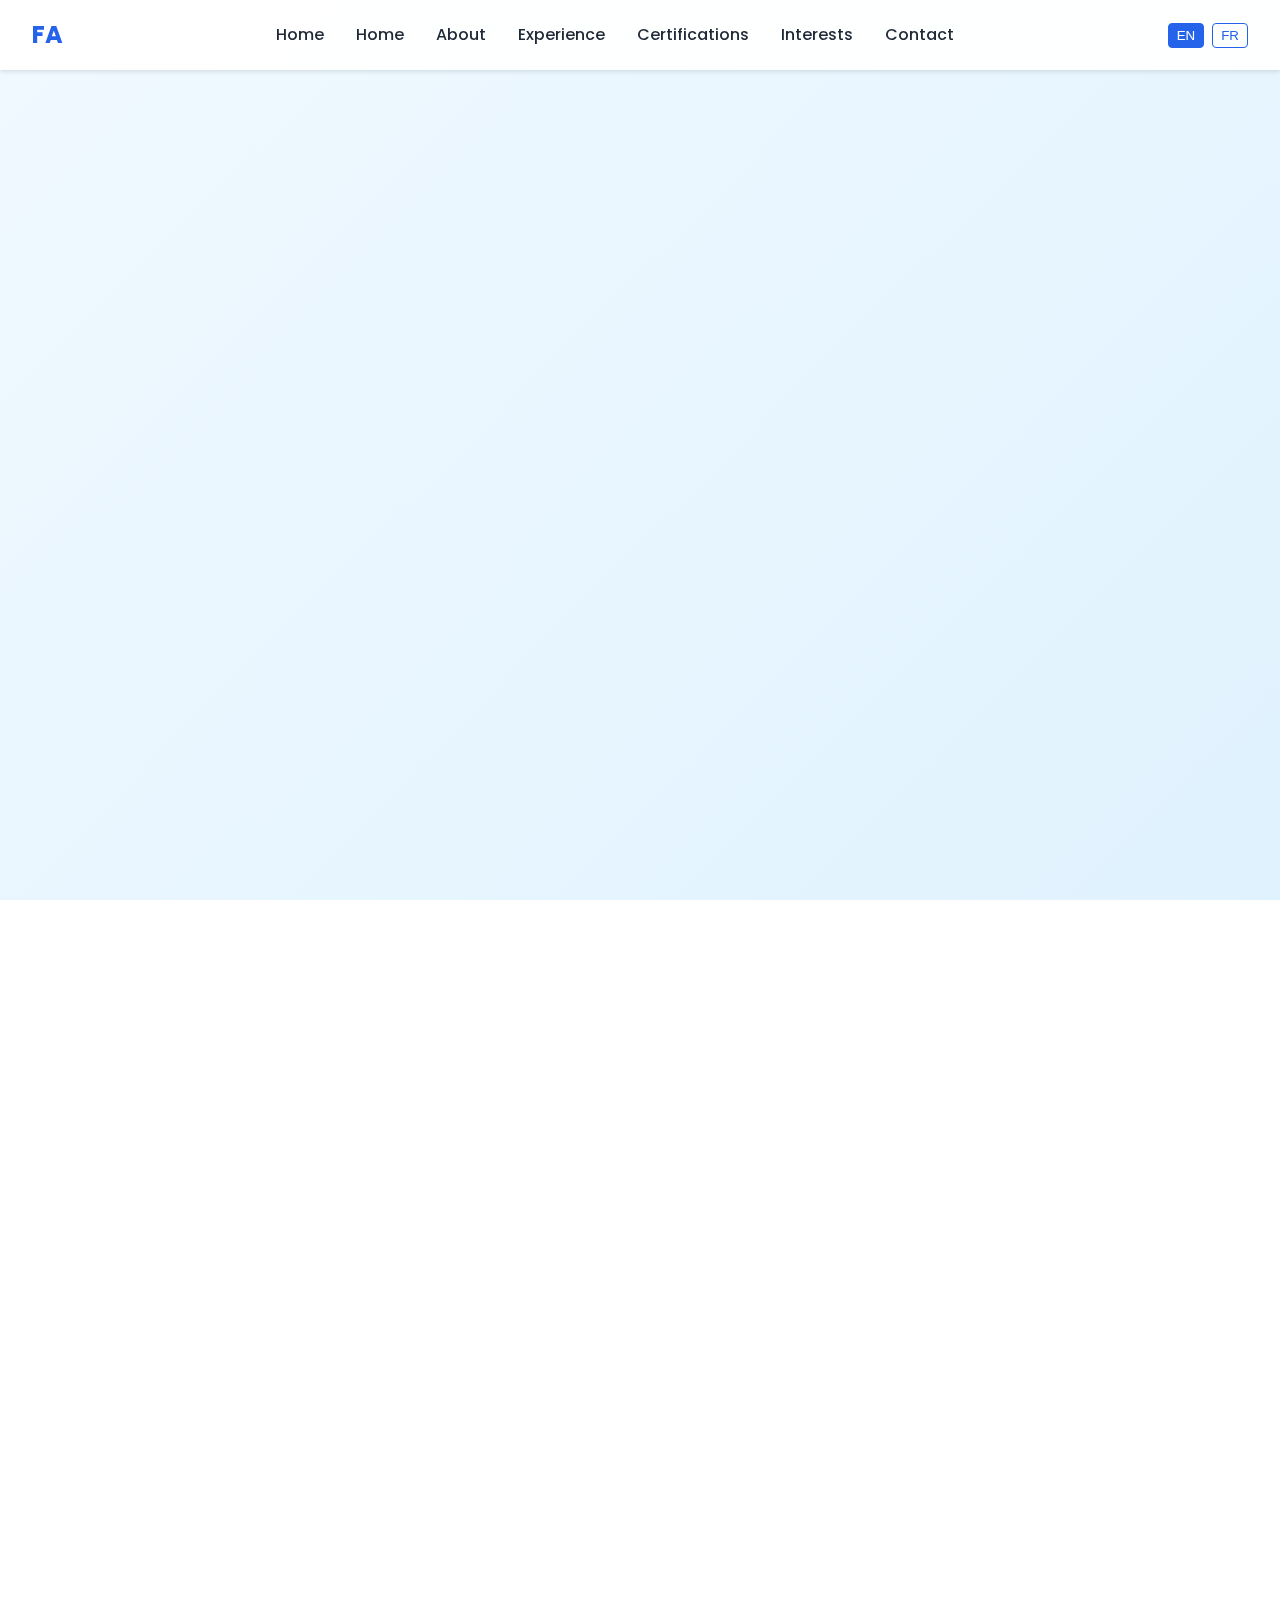
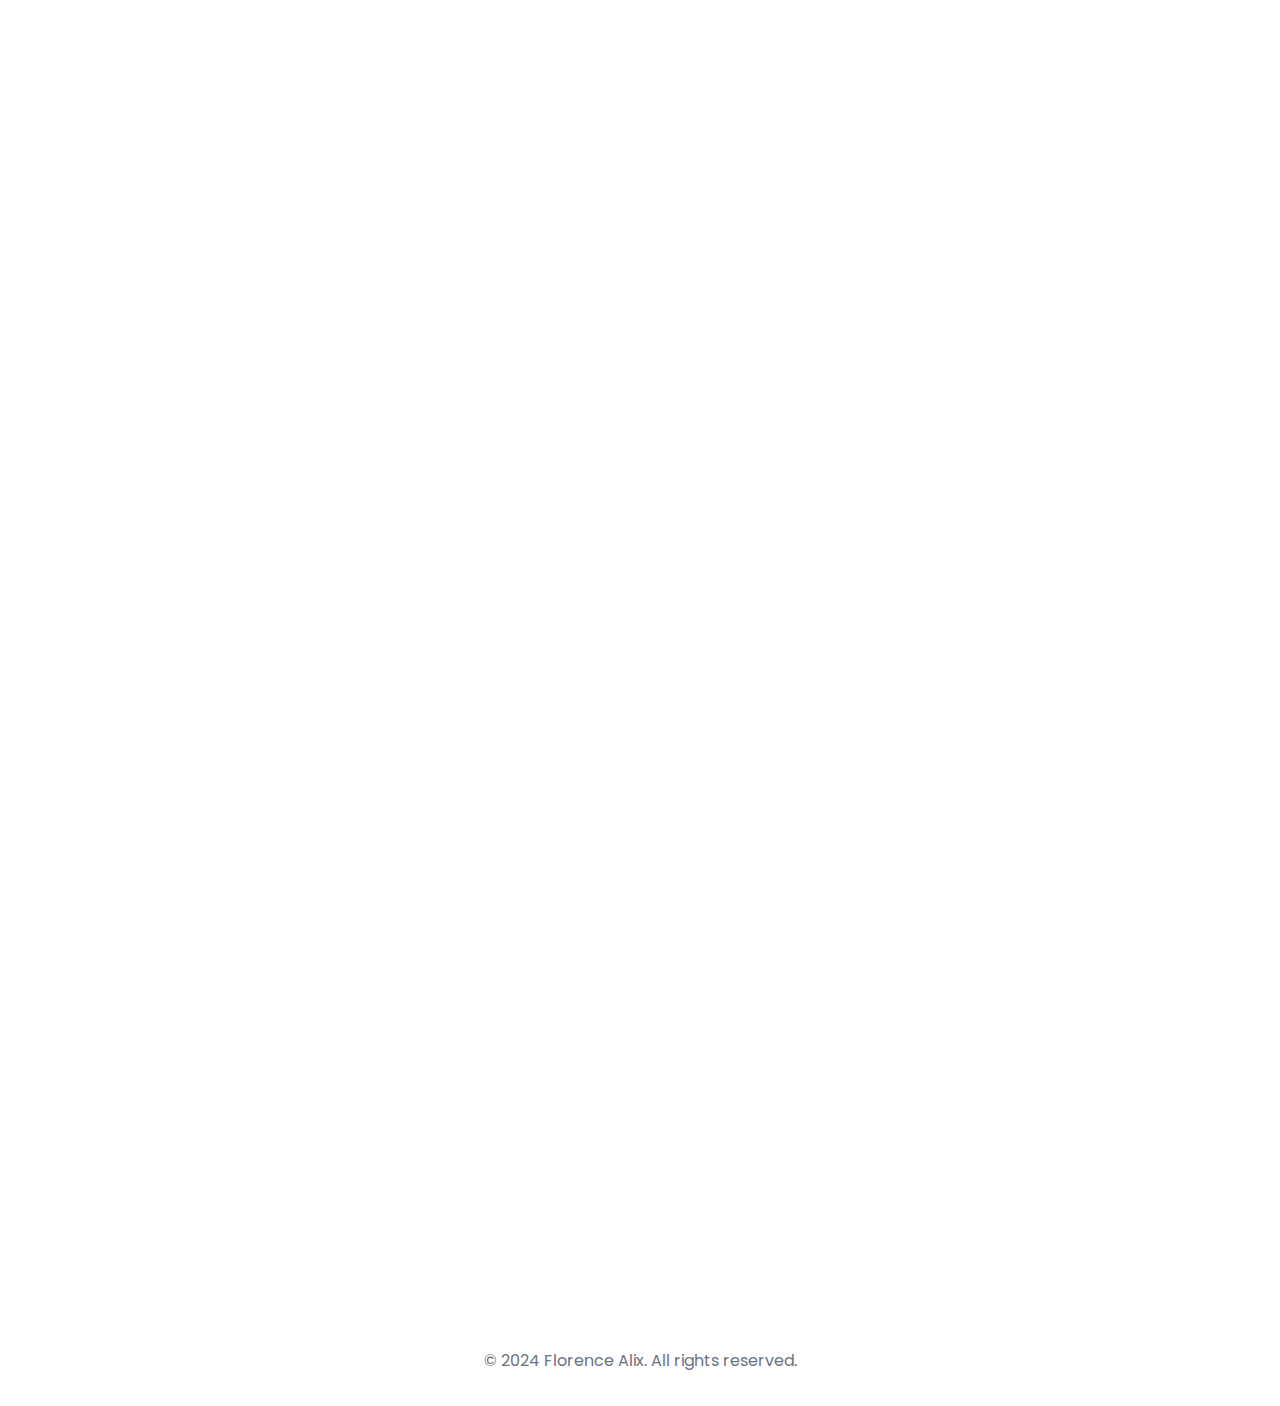
<file: index.html>
<!DOCTYPE html>
<html lang="en">
<head>
    <meta charset="UTF-8">
    <meta name="viewport" content="width=device-width, initial-scale=1.0">
    <title>Florence Alix - Portfolio</title>
    
    <!-- Poppins Font -->
    <link href="https://fonts.googleapis.com/css2?family=Poppins:wght@300;400;500;600;700&display=swap" rel="stylesheet">
    
    <!-- Font Awesome -->
    <link rel="stylesheet" href="https://cdnjs.cloudflare.com/ajax/libs/font-awesome/6.0.0/css/all.min.css">
    
    <!-- Custom CSS -->
    <link rel="stylesheet" href="css/styles.css">
</head>
<body>
    <!-- Navigation Bar -->
    <nav class="navbar">
        <div class="nav-logo">
            <a href="#" data-i18n="nav.logo">FA</a>
        </div>
        <button class="mobile-menu-btn">
            <i class="fas fa-bars"></i>
        </button>
        <nav class="nav-links">
            <a href="#" class="active" data-i18n="nav.home">Home</a>
            <a href="#home" data-i18n="nav.home">Home</a>
            <a href="#about" data-i18n="nav.about">About</a>
            <a href="#experience" data-i18n="nav.experience">Experience</a>
            <a href="#certifications" data-i18n="nav.certifications">Certifications</a>
            <a href="#interests" data-i18n="nav.interests">Interests</a>
            <a href="contact.html" data-i18n="nav.contact">Contact</a>
        </nav>
        <div class="language-switcher">
            <button class="lang-btn" data-lang="en">EN</button>
            <button class="lang-btn" data-lang="fr">FR</button>
        </div>
    </nav>

    <!-- Hero Section -->
    <section class="hero">
        <div class="floating-icons">
            <!-- Icons will be dynamically added here -->
        </div>
        <div class="hero-content">
            <h1 class="greeting" data-i18n="hero.greeting"></h1>
            <h2 class="job-title" data-i18n="hero.jobTitle"></h2>
            <p class="location">
                <i class="fas fa-map-marker-alt"></i>
                <span data-i18n="hero.location"></span>
            </p>
            <div class="cta-buttons">
                <a href="#contact" class="cta-primary" data-i18n="hero.contact"></a>
                <a href="#experience" class="cta-secondary" data-i18n="hero.viewWork"></a>
            </div>
        </div>
    </section>




    
    <!-- About Section -->
    <section id="about" class="about">
        <div class="about-container">
            <div class="about-image">
                <img src="images/profile.jpg" alt="Florence Alix" class="profile-img">
            </div>
            <div class="about-content">
                <h2 data-i18n="about.title"></h2>
                <p data-i18n="about.paragraph1"></p>
                <p data-i18n="about.paragraph2"></p>
                <div class="social-links">
                    <a href="https://linkedin.com/in/florence-alix" target="_blank" class="social-link">
                        <i class="fab fa-linkedin"></i>
                        <span data-i18n="about.linkedin"></span>
                    </a>
                    <a href="mailto:florence.alix54@gmail.com" class="social-link">
                        <i class="fas fa-envelope"></i>
                        <span data-i18n="about.email"></span>
                    </a>
                </div>
            </div>
        </div>
    </section>

    <!-- Skills Section -->
    <section id="skills" class="skills">
        <div class="skills-container">
            <h2 class="section-title" data-i18n="skills.title"></h2>
            <div class="skills-grid">
                <div class="skill-item">
                    <i class="fas fa-chalkboard-teacher"></i>
                    <h3 data-i18n="skills.pedagogical.title"></h3>
                    <p data-i18n="skills.pedagogical.description"></p>
                </div>
                <div class="skill-item">
                    <i class="fas fa-tasks"></i>
                    <h3 data-i18n="skills.project.title"></h3>
                    <p data-i18n="skills.project.description"></p>
                </div>
                <div class="skill-item">
                    <i class="fas fa-digital-tachograph"></i>
                    <h3 data-i18n="skills.digital.title"></h3>
                    <p data-i18n="skills.digital.description"></p>
                </div>
                <div class="skill-item">
                    <i class="fas fa-laptop-medical"></i>
                    <h3 data-i18n="skills.telemedicine.title"></h3>
                    <p data-i18n="skills.telemedicine.description"></p>
                </div>
                <div class="skill-item">
                    <i class="fas fa-sync-alt"></i>
                    <h3 data-i18n="skills.change.title"></h3>
                    <p data-i18n="skills.change.description"></p>
                </div>
                <div class="skill-item">
                    <i class="fas fa-shield-alt"></i>
                    <h3 data-i18n="skills.security.title"></h3>
                    <p data-i18n="skills.security.description"></p>
                </div>
            </div>
        </div>
    </section>

    <!-- Experience Timeline Section -->
    <section id="experience" class="experience">
        <div class="experience-container">
            <h2 class="section-title" data-i18n="experience.title"></h2>
            <div class="timeline">
                <!-- Digital Mediation & Training -->
                <div class="timeline-item">
                    <div class="timeline-icon">
                        <i class="fas fa-laptop-code"></i>
                    </div>
                    <div class="timeline-content">
                        <h3 data-i18n="experience.digital.title"></h3>
                        <p class="company" data-i18n="experience.digital.company"></p>
                        <p class="date" data-i18n="experience.digital.date"></p>
                        <ul class="achievements">
                            <li data-i18n="experience.digital.point1"></li>
                            <li data-i18n="experience.digital.point2"></li>
                            <li data-i18n="experience.digital.point3"></li>
                        </ul>
                    </div>
                </div>

                <!-- Digital Communication -->
                <div class="timeline-item">
                    <div class="timeline-icon">
                        <i class="fas fa-comments"></i>
                    </div>
                    <div class="timeline-content">
                        <h3 data-i18n="experience.communication.title"></h3>
                        <p class="company" data-i18n="experience.communication.company"></p>
                        <p class="date" data-i18n="experience.communication.date"></p>
                        <ul class="achievements">
                            <li data-i18n="experience.communication.point1"></li>
                            <li data-i18n="experience.communication.point2"></li>
                        </ul>
                    </div>
                </div>

                <!-- IT Support & Training -->
                <div class="timeline-item">
                    <div class="timeline-icon">
                        <i class="fas fa-desktop"></i>
                    </div>
                    <div class="timeline-content">
                        <h3 data-i18n="experience.it.title"></h3>
                        <p class="company" data-i18n="experience.it.company"></p>
                        <p class="date" data-i18n="experience.it.date"></p>
                        <ul class="achievements">
                            <li data-i18n="experience.it.point1"></li>
                            <li data-i18n="experience.it.point2"></li>
                            <li data-i18n="experience.it.point3"></li>
                        </ul>
                    </div>
                </div>

                <!-- Property Management -->
                <div class="timeline-item">
                    <div class="timeline-icon">
                        <i class="fas fa-building"></i>
                    </div>
                    <div class="timeline-content">
                        <h3 data-i18n="experience.property.title"></h3>
                        <p class="company" data-i18n="experience.property.company"></p>
                        <p class="date" data-i18n="experience.property.date"></p>
                        <ul class="achievements">
                            <li data-i18n="experience.property.point1"></li>
                            <li data-i18n="experience.property.point2"></li>
                        </ul>
                    </div>
                </div>
            </div>
        </div>
    </section>

    <!-- Certifications Section -->
    <section id="certifications" class="certifications">
        <div class="certifications-container">
            <h2 class="section-title" data-i18n="certifications.title"></h2>
            <div class="certifications-grid">
                <!-- Main Certifications -->
                <div class="cert-item">
                    <h4 data-i18n="certifications.ccp1.title"></h4>
                    <span class="year" data-i18n="certifications.ccp1.year"></span>
                </div>
                <div class="cert-item">
                    <h4 data-i18n="certifications.dut.title"></h4>
                    <span class="year" data-i18n="certifications.dut.year"></span>
                </div>
                <div class="cert-item">
                    <h4 data-i18n="certifications.mediator.title"></h4>
                    <span class="year" data-i18n="certifications.mediator.year"></span>
                </div>
                <div class="cert-item">
                    <h4 data-i18n="certifications.rgpd.title"></h4>
                    <span class="year" data-i18n="certifications.rgpd.year"></span>
                </div>

                <!-- Coursera Certifications -->
                <div class="cert-item coursera">
                    <h4 data-i18n="certifications.coursera.title"></h4>
                    <ul class="coursera-list">
                        <li data-i18n="certifications.coursera.cert1"></li>
                        <li data-i18n="certifications.coursera.cert2"></li>
                        <li data-i18n="certifications.coursera.cert3"></li>
                        <li data-i18n="certifications.coursera.cert4"></li>
                        <li data-i18n="certifications.coursera.cert5"></li>
                        <li data-i18n="certifications.coursera.cert6"></li>
                        <li data-i18n="certifications.coursera.cert7"></li>
                    </ul>
                </div>
            </div>
        </div>
    </section>

    <!-- Interests Section -->
    <section id="interests" class="interests">
        <div class="interests-container">
            <h2 class="section-title" data-i18n="interests.title"></h2>
            <div class="interests-grid">
                <div class="interest-item">
                    <i class="fas fa-shield-alt"></i>
                    <h4 data-i18n="interests.cybersecurity.title"></h4>
                    <p data-i18n="interests.cybersecurity.description"></p>
                </div>
                <div class="interest-item">
                    <i class="fas fa-gamepad"></i>
                    <h4 data-i18n="interests.gaming.title"></h4>
                    <p data-i18n="interests.gaming.description"></p>
                </div>
                <div class="interest-item">
                    <i class="fas fa-dog"></i>
                    <h4 data-i18n="interests.dogs.title"></h4>
                    <p data-i18n="interests.dogs.description"></p>
                </div>
                <div class="interest-item">
                    <i class="fas fa-globe-europe"></i>
                    <h4 data-i18n="interests.travel.title"></h4>
                    <p data-i18n="interests.travel.description"></p>
                </div>
                <div class="interest-item">
                    <i class="fas fa-pizza-slice"></i>
                    <h4 data-i18n="interests.italian.title"></h4>
                    <p data-i18n="interests.italian.description"></p>
                </div>
            </div>
        </div>
    </section>

    <!-- Contact Section -->
    <section id="contact" class="contact">
        <div class="contact-container">
            <h2 class="section-title" data-i18n="contact.title"></h2>
            <div class="contact-buttons">
                <a href="mailto:florence.alix54@gmail.com" class="contact-btn primary">
                    <i class="fas fa-envelope"></i>
                    <span data-i18n="contact.email"></span>
                </a>
                <a href="https://linkedin.com/in/florence-alix" target="_blank" class="contact-btn secondary">
                    <i class="fab fa-linkedin"></i>
                    <span data-i18n="contact.linkedin"></span>
                </a>
            </div>
        </div>
    </section>

    <!-- Footer -->
    <footer class="footer">
        <p class="copyright" data-i18n="footer.copyright"></p>
    </footer>

    <!-- Custom JavaScript -->
    <script src="js/translations.js"></script>
    <script src="js/main.js"></script>
</body>
</html>
</file>
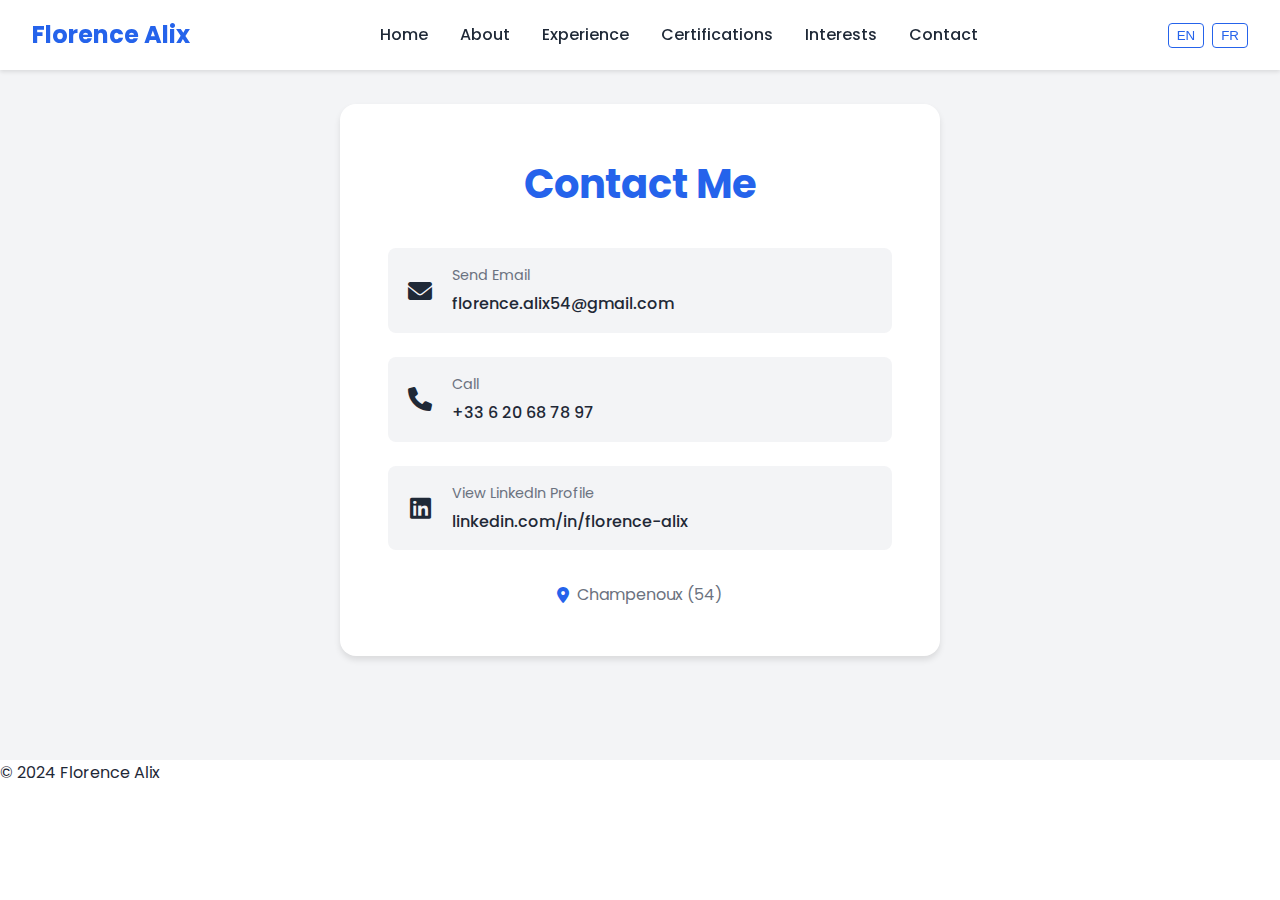
<file: contact.html>
<!DOCTYPE html>
<html lang="en">
<head>
    <meta charset="UTF-8">
    <meta name="viewport" content="width=device-width, initial-scale=1.0">
    <title>Contact - Florence Alix</title>
    <link rel="stylesheet" href="css/styles.css">
    <link href="https://fonts.googleapis.com/css2?family=Poppins:wght@300;400;500;600;700&display=swap" rel="stylesheet">
    <link rel="stylesheet" href="https://cdnjs.cloudflare.com/ajax/libs/font-awesome/6.0.0/css/all.min.css">
</head>
<body>
    <nav class="navbar">
        <div class="nav-logo">
            <a href="index.html">Florence Alix</a>
        </div>
        <div class="nav-links">
            <a href="index.html" data-i18n="nav.home">Home</a>
            <a href="index.html#about" data-i18n="nav.about">About</a>
            <a href="index.html#experience" data-i18n="nav.experience">Experience</a>
            <a href="index.html#certifications" data-i18n="nav.certifications">Certifications</a>
            <a href="index.html#interests" data-i18n="nav.interests">Interests</a>
            <a href="contact.html" class="active" data-i18n="nav.contact">Contact</a>
        </div>
        <div class="language-switcher">
            <button class="lang-btn" data-lang="en">EN</button>
            <button class="lang-btn" data-lang="fr">FR</button>
        </div>
    </nav>

    <main class="contact-page">
        <section class="contact-section">
            <h1 data-i18n="contact.title">Contact Me</h1>
            <div class="contact-methods">
                <a href="mailto:florence.alix54@gmail.com" class="contact-link email-link" title="Email">
                    <i class="fas fa-envelope"></i>
                    <span class="contact-text">
                        <span class="contact-label" data-i18n="contact.email">Send Email</span>
                        <span class="contact-value">florence.alix54@gmail.com</span>
                    </span>
                </a>
                <a href="tel:+33620687897" class="contact-link phone-link" title="Phone">
                    <i class="fas fa-phone"></i>
                    <span class="contact-text">
                        <span class="contact-label" data-i18n="contact.phone">Call</span>
                        <span class="contact-value">+33 6 20 68 78 97</span>
                    </span>
                </a>
                <a href="https://linkedin.com/in/florence-alix" target="_blank" class="contact-link linkedin-link" title="LinkedIn">
                    <i class="fab fa-linkedin"></i>
                    <span class="contact-text">
                        <span class="contact-label" data-i18n="contact.linkedin">View LinkedIn Profile</span>
                        <span class="contact-value">linkedin.com/in/florence-alix</span>
                    </span>
                </a>
            </div>
            <div class="contact-location">
                <i class="fas fa-map-marker-alt"></i>
                <span data-i18n="contact.location">Champenoux (54)</span>
            </div>
        </section>
    </main>

    <footer>
        <p data-i18n="footer.copyright">© 2024 Florence Alix</p>
    </footer>

    <script src="js/translations.js"></script>
    <script src="js/main.js"></script>
</body>
</html>
</file>
<file: css/styles.css>
/* Variables */
:root {
    --primary-color: #2563eb;
    --secondary-color: #1e40af;
    --text-color: #1f2937;
    --light-text: #6b7280;
    --background: #ffffff;
    --section-bg: #f3f4f6;
}

/* Global Styles */
* {
    margin: 0;
    padding: 0;
    box-sizing: border-box;
}

body {
    font-family: 'Poppins', sans-serif;
    color: var(--text-color);
    line-height: 1.6;
}

/* Navigation */
.navbar {
    position: fixed;
    top: 0;
    left: 0;
    right: 0;
    height: 70px;
    background: rgba(255, 255, 255, 0.95);
    backdrop-filter: blur(10px);
    display: grid;
    grid-template-columns: auto 1fr auto;
    align-items: center;
    padding: 0 2rem;
    z-index: 1000;
    box-shadow: 0 2px 4px rgba(0, 0, 0, 0.1);
}

.nav-logo a {
    font-size: 1.5rem;
    font-weight: 700;
    color: var(--primary-color);
    text-decoration: none;
}

.nav-links {
    display: flex;
    justify-content: center;
    gap: 2rem;
}

.nav-links a {
    color: var(--text-color);
    text-decoration: none;
    font-weight: 500;
    transition: color 0.3s;
}

.nav-links a:hover {
    color: var(--primary-color);
}

.language-switcher {
    display: flex;
    gap: 0.5rem;
}

.lang-btn {
    padding: 0.25rem 0.5rem;
    border: 1px solid var(--primary-color);
    background: none;
    color: var(--primary-color);
    cursor: pointer;
    border-radius: 4px;
    transition: all 0.3s;
}

.lang-btn:hover,
.lang-btn.active {
    background: var(--primary-color);
    color: white;
}

/* Hero Section */
.hero {
    min-height: 100vh;
    background: linear-gradient(135deg, #f0f9ff 0%, #e0f2fe 100%);
    display: flex;
    align-items: center;
    justify-content: center;
    padding: 2rem;
    position: relative;
    overflow: hidden;
}

.hero-content {
    text-align: center;
    max-width: 800px;
    z-index: 1;
}

.greeting {
    font-size: clamp(2rem, 5vw, 3.5rem);
    margin-bottom: 1rem;
    opacity: 0;
    animation: fadeUp 1s forwards;
}

.job-title {
    font-size: clamp(1.2rem, 3vw, 2rem);
    color: var(--secondary-color);
    margin-bottom: 1rem;
    opacity: 0;
    animation: fadeUp 1s 0.3s forwards;
}

.location {
    display: flex;
    align-items: center;
    justify-content: center;
    gap: 0.5rem;
    font-size: 1.1rem;
    color: var(--light-text);
    margin-bottom: 2rem;
    opacity: 0;
    animation: fadeUp 1s 0.6s forwards;
}

.cta-buttons {
    display: flex;
    gap: 1rem;
    justify-content: center;
    opacity: 0;
    animation: fadeUp 1s 0.9s forwards;
}

.cta-primary,
.cta-secondary {
    padding: 0.75rem 1.5rem;
    border-radius: 8px;
    text-decoration: none;
    font-weight: 500;
    transition: transform 0.3s, box-shadow 0.3s;
}

.cta-primary {
    background: var(--primary-color);
    color: white;
}

.cta-secondary {
    background: white;
    color: var(--primary-color);
    border: 2px solid var(--primary-color);
}

.cta-primary:hover,
.cta-secondary:hover {
    transform: translateY(-2px);
    box-shadow: 0 4px 6px rgba(0, 0, 0, 0.1);
}

/* About Section */
.about {
    padding: 6rem 2rem;
    background: var(--background);
}

.about-container {
    max-width: 1200px;
    margin: 0 auto;
    display: grid;
    grid-template-columns: 300px 1fr;
    gap: 4rem;
    align-items: start;
}

.about-image {
    position: relative;
}

.profile-img {
    width: 300px;
    height: 300px;
    border-radius: 50%;
    border: 4px solid var(--primary-color);
    transition: transform 0.3s;
}

.profile-img:hover {
    transform: translateY(-5px);
}

.about-content h2 {
    font-size: 2rem;
    margin-bottom: 1.5rem;
    color: var(--text-color);
}

.about-content p {
    margin-bottom: 1.5rem;
    color: var(--light-text);
}

.social-links {
    display: flex;
    gap: 1rem;
}

.social-link {
    display: flex;
    align-items: center;
    gap: 0.5rem;
    color: var(--primary-color);
    text-decoration: none;
    font-weight: 500;
    transition: transform 0.3s;
}

.social-link:hover {
    transform: translateY(-2px);
}

/* Skills Section */
.skills {
    padding: 6rem 2rem;
    background: var(--section-bg);
}

.skills-container {
    max-width: 1200px;
    margin: 0 auto;
}

.section-title {
    text-align: center;
    font-size: 2rem;
    margin-bottom: 3rem;
    color: var(--text-color);
}

.skills-grid {
    display: grid;
    grid-template-columns: repeat(auto-fit, minmax(300px, 1fr));
    gap: 2rem;
}

.skill-item {
    background: white;
    padding: 2rem;
    border-radius: 1rem;
    text-align: center;
    transition: transform 0.3s, box-shadow 0.3s;
}

.skill-item:hover {
    transform: translateY(-5px);
    box-shadow: 0 4px 6px rgba(0, 0, 0, 0.1);
}

.skill-item i {
    font-size: 2rem;
    color: var(--primary-color);
    margin-bottom: 1rem;
}

.skill-item h3 {
    font-size: 1.2rem;
    margin-bottom: 1rem;
    color: var(--text-color);
}

.skill-item p {
    color: var(--light-text);
}

/* Experience Timeline */
.experience {
    padding: 6rem 2rem;
    background: var(--background);
}

.experience-container {
    max-width: 1200px;
    margin: 0 auto;
}

.timeline {
    position: relative;
    max-width: 1000px;
    margin: 0 auto;
    padding: 2rem 0;
}

.timeline::before {
    content: '';
    position: absolute;
    top: 0;
    left: 50%;
    transform: translateX(-50%);
    width: 2px;
    height: 100%;
    background: var(--primary-color);
}

.timeline-item {
    position: relative;
    margin-bottom: 4rem;
    width: calc(50% - 2rem);
}

.timeline-item:nth-child(odd) {
    left: 0;
}

.timeline-item:nth-child(even) {
    left: 50%;
    margin-left: 2rem;
}

.timeline-icon {
    position: absolute;
    top: 0;
    width: 40px;
    height: 40px;
    background: var(--primary-color);
    border-radius: 50%;
    display: flex;
    align-items: center;
    justify-content: center;
    color: white;
}

.timeline-item:nth-child(odd) .timeline-icon {
    right: -62px;
}

.timeline-item:nth-child(even) .timeline-icon {
    left: -62px;
}

.timeline-content {
    background: white;
    padding: 2rem;
    border-radius: 1rem;
    box-shadow: 0 2px 4px rgba(0, 0, 0, 0.1);
    transition: transform 0.3s;
}

.timeline-content:hover {
    transform: translateY(-5px);
}

.timeline-content h3 {
    font-size: 1.2rem;
    margin-bottom: 0.5rem;
    color: var(--text-color);
}

.company {
    color: var(--primary-color);
    font-weight: 500;
    margin-bottom: 0.25rem;
}

.date {
    color: var(--light-text);
    font-size: 0.9rem;
    margin-bottom: 1rem;
}

.achievements {
    list-style-type: none;
}

.achievements li {
    margin-bottom: 0.5rem;
    color: var(--light-text);
    position: relative;
    padding-left: 1.5rem;
}

.achievements li::before {
    content: '•';
    color: var(--primary-color);
    position: absolute;
    left: 0;
}

/* Certifications Section */
.certifications {
    padding: 6rem 2rem;
    background: var(--section-bg);
}

.certifications-container {
    max-width: 1200px;
    margin: 0 auto;
}

.certifications-grid {
    display: grid;
    grid-template-columns: repeat(auto-fit, minmax(300px, 1fr));
    gap: 2rem;
}

.cert-item {
    background: white;
    padding: 2rem;
    border-radius: 1rem;
    transition: transform 0.3s, box-shadow 0.3s;
}

.cert-item:hover {
    transform: translateY(-5px);
    box-shadow: 0 4px 6px rgba(0, 0, 0, 0.1);
}

.cert-item h4 {
    font-size: 1.1rem;
    margin-bottom: 0.5rem;
    color: var(--text-color);
}

.year {
    color: var(--light-text);
    font-size: 0.9rem;
}

.cert-item.coursera {
    grid-column: 1 / -1;
}

.coursera-list {
    list-style-type: none;
    margin-top: 1rem;
    display: grid;
    grid-template-columns: repeat(auto-fit, minmax(250px, 1fr));
    gap: 1rem;
}

.coursera-list li {
    color: var(--light-text);
    position: relative;
    padding-left: 1.5rem;
}

.coursera-list li::before {
    content: '•';
    color: var(--primary-color);
    position: absolute;
    left: 0;
}

/* Interests Section */
.interests {
    padding: 6rem 2rem;
    background: var(--background);
}

.interests-container {
    max-width: 1200px;
    margin: 0 auto;
}

.interests-grid {
    display: grid;
    grid-template-columns: repeat(auto-fit, minmax(250px, 1fr));
    gap: 2rem;
}

.interest-item {
    background: white;
    padding: 2rem;
    border-radius: 1rem;
    text-align: center;
    transition: transform 0.3s, box-shadow 0.3s;
}

.interest-item:hover {
    transform: translateY(-5px);
    box-shadow: 0 4px 6px rgba(0, 0, 0, 0.1);
}

.interest-item i {
    font-size: 2rem;
    color: var(--primary-color);
    margin-bottom: 1rem;
}

.interest-item h4 {
    font-size: 1.1rem;
    margin-bottom: 1rem;
    color: var(--text-color);
}

.interest-item p {
    color: var(--light-text);
}

/* Contact Section */
.contact {
    padding: 6rem 2rem;
    background: var(--section-bg);
}

.contact-container {
    max-width: 600px;
    margin: 0 auto;
    text-align: center;
}

.contact-buttons {
    display: flex;
    justify-content: center;
    gap: 2rem;
    margin-top: 2rem;
}

.contact-btn {
    display: flex;
    align-items: center;
    gap: 0.5rem;
    padding: 1rem 2rem;
    border-radius: 8px;
    text-decoration: none;
    font-weight: 500;
    transition: transform 0.3s, box-shadow 0.3s;
}

.contact-btn.primary {
    background: var(--primary-color);
    color: white;
}

.contact-btn.secondary {
    background: white;
    color: var(--primary-color);
    border: 2px solid var(--primary-color);
}

.contact-btn:hover {
    transform: translateY(-2px);
    box-shadow: 0 4px 6px rgba(0, 0, 0, 0.1);
}

/* Footer */
.footer {
    padding: 2rem;
    background: var(--background);
    text-align: center;
}

.copyright {
    color: var(--light-text);
}

/* Animations */
@keyframes fadeUp {
    from {
        opacity: 0;
        transform: translateY(20px);
    }
    to {
        opacity: 1;
        transform: translateY(0);
    }
}

/* Mobile Menu */
.mobile-menu-btn {
    display: none;
    background: none;
    border: none;
    font-size: 1.5rem;
    color: var(--text-color);
    cursor: pointer;
}

/* Responsive Design */
@media (max-width: 768px) {
    .mobile-menu-btn {
        display: block;
    }

    .nav-links {
        display: none;
        position: absolute;
        top: 70px;
        left: 0;
        right: 0;
        background: white;
        flex-direction: column;
        padding: 1rem;
        box-shadow: 0 2px 4px rgba(0, 0, 0, 0.1);
    }

    .nav-links.active {
        display: flex;
    }

    .about-container {
        grid-template-columns: 1fr;
        text-align: center;
    }

    .about-image {
        margin: 0 auto;
    }

    .social-links {
        justify-content: center;
    }

    .timeline::before {
        left: 40px;
    }

    .timeline-item {
        width: calc(100% - 80px);
        margin-left: 80px;
    }

    .timeline-item:nth-child(even) {
        left: 0;
        margin-left: 80px;
    }

    .timeline-icon {
        left: -62px !important;
    }

    .contact-buttons {
        flex-direction: column;
        gap: 1rem;
    }
}

@media (max-width: 480px) {
    .hero-content {
        padding: 1rem;
    }

    .cta-buttons {
        flex-direction: column;
        gap: 1rem;
    }

    .section-title {
        font-size: 1.5rem;
    }

    .skills-grid,
    .certifications-grid,
    .interests-grid {
        grid-template-columns: 1fr;
    }
}

/* Contact Page Styles */
.contact-page {
    min-height: calc(100vh - 140px); /* Account for navbar and footer */
    display: flex;
    justify-content: center;
    align-items: center;
    padding: 2rem;
    background: var(--section-bg);
}

.contact-section {
    max-width: 600px;
    width: 100%;
    background: var(--background);
    padding: 3rem;
    border-radius: 1rem;
    box-shadow: 0 4px 6px rgba(0, 0, 0, 0.1);
    text-align: center;
}

.contact-section h1 {
    color: var(--primary-color);
    margin-bottom: 2rem;
    font-size: 2.5rem;
}

.contact-methods {
    display: flex;
    flex-direction: column;
    gap: 1.5rem;
    margin-bottom: 2rem;
}

.contact-link {
    display: flex;
    align-items: center;
    gap: 1rem;
    padding: 1rem;
    border-radius: 0.5rem;
    text-decoration: none;
    color: var(--text-color);
    transition: all 0.3s ease;
    background: var(--section-bg);
}

.contact-link:hover {
    transform: translateY(-2px);
    box-shadow: 0 4px 8px rgba(0, 0, 0, 0.1);
    background: var(--primary-color);
    color: white;
}

.contact-link i {
    font-size: 1.5rem;
    width: 2rem;
    text-align: center;
}

.contact-text {
    display: flex;
    flex-direction: column;
    align-items: flex-start;
    gap: 0.25rem;
}

.contact-label {
    font-size: 0.9rem;
    color: var(--light-text);
}

.contact-value {
    font-weight: 500;
}

.contact-link:hover .contact-label,
.contact-link:hover .contact-value {
    color: white;
}

.contact-location {
    display: flex;
    align-items: center;
    justify-content: center;
    gap: 0.5rem;
    color: var(--light-text);
    margin-top: 2rem;
}

.contact-location i {
    color: var(--primary-color);
}

@media (max-width: 768px) {
    .contact-section {
        padding: 2rem;
    }

    .contact-section h1 {
        font-size: 2rem;
    }

    .contact-text {
        font-size: 0.9rem;
    }
}
</file>
